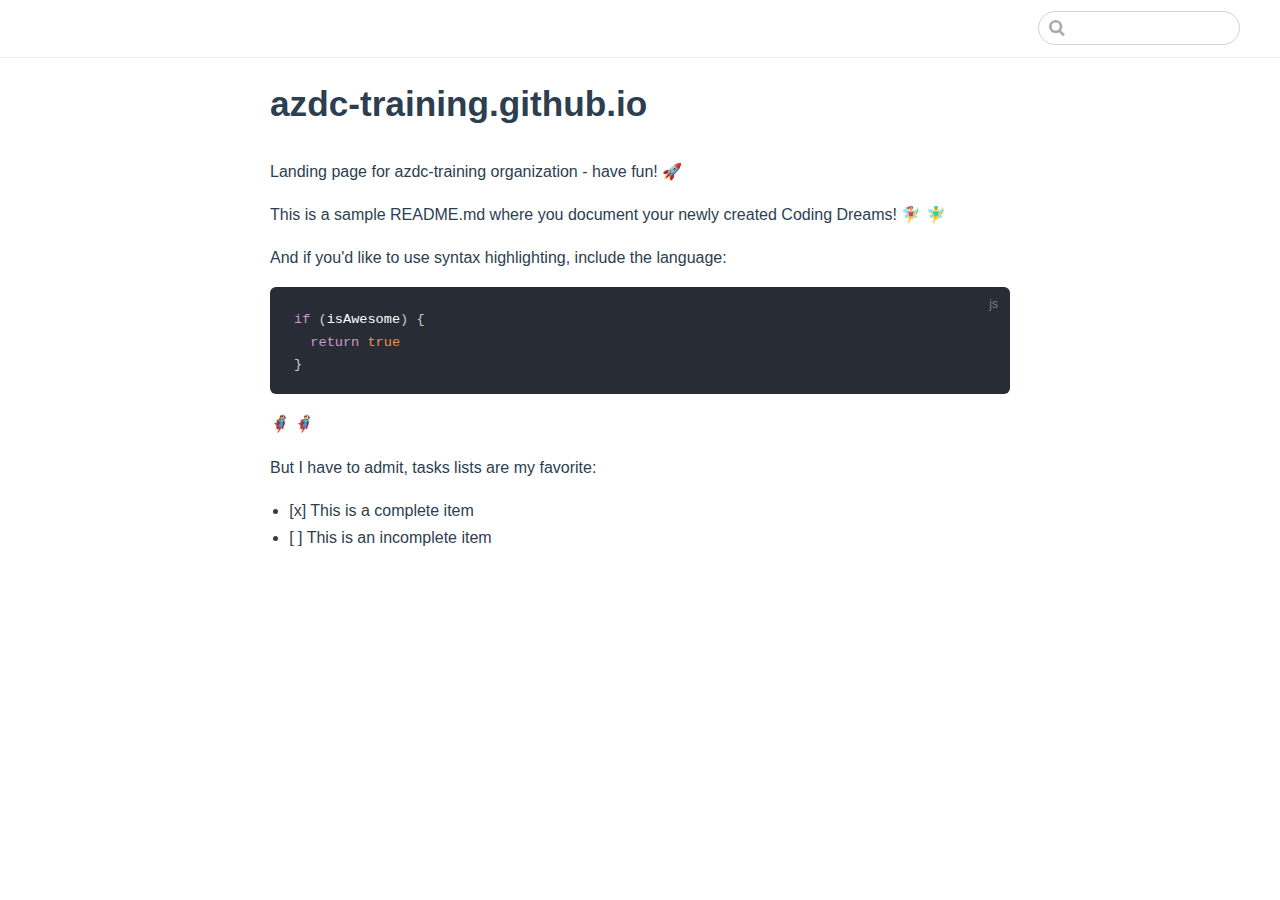
<file: index.html>
<!DOCTYPE html>
<html lang="en-US">
  <head>
    <meta charset="utf-8">
    <meta name="viewport" content="width=device-width,initial-scale=1">
    <title>azdc-training.github.io</title>
    <meta name="generator" content="VuePress 1.8.2">
    
    <meta name="description" content="">
    
    <link rel="preload" href="/assets/css/0.styles.74573ea5.css" as="style"><link rel="preload" href="/assets/js/app.3b69a062.js" as="script"><link rel="preload" href="/assets/js/2.cad198db.js" as="script"><link rel="preload" href="/assets/js/7.15e18f81.js" as="script"><link rel="prefetch" href="/assets/js/3.2408b209.js"><link rel="prefetch" href="/assets/js/4.5d9e7965.js"><link rel="prefetch" href="/assets/js/5.57866f7b.js"><link rel="prefetch" href="/assets/js/6.98d9a8f5.js">
    <link rel="stylesheet" href="/assets/css/0.styles.74573ea5.css">
  </head>
  <body>
    <div id="app" data-server-rendered="true"><div class="theme-container no-sidebar"><header class="navbar"><div class="sidebar-button"><svg xmlns="http://www.w3.org/2000/svg" aria-hidden="true" role="img" viewBox="0 0 448 512" class="icon"><path fill="currentColor" d="M436 124H12c-6.627 0-12-5.373-12-12V80c0-6.627 5.373-12 12-12h424c6.627 0 12 5.373 12 12v32c0 6.627-5.373 12-12 12zm0 160H12c-6.627 0-12-5.373-12-12v-32c0-6.627 5.373-12 12-12h424c6.627 0 12 5.373 12 12v32c0 6.627-5.373 12-12 12zm0 160H12c-6.627 0-12-5.373-12-12v-32c0-6.627 5.373-12 12-12h424c6.627 0 12 5.373 12 12v32c0 6.627-5.373 12-12 12z"></path></svg></div> <a href="/" aria-current="page" class="home-link router-link-exact-active router-link-active"></a> <div class="links"><div class="search-box"><input aria-label="Search" autocomplete="off" spellcheck="false" value=""> <!----></div> <!----></div></header> <div class="sidebar-mask"></div> <aside class="sidebar"><!---->  <!----> </aside> <main class="page"> <div class="theme-default-content content__default"><h1 id="azdc-training-github-io"><a href="#azdc-training-github-io" class="header-anchor">#</a> azdc-training.github.io</h1> <p>Landing page for azdc-training organization - have fun! 🚀</p> <p>This is a sample README.md where you document your newly created Coding Dreams! 🧚‍♀️ 🧚‍♂️</p> <p>And if you'd like to use syntax highlighting, include the language:</p> <div class="language-javascript extra-class"><pre class="language-javascript"><code><span class="token keyword">if</span> <span class="token punctuation">(</span>isAwesome<span class="token punctuation">)</span> <span class="token punctuation">{</span>
  <span class="token keyword">return</span> <span class="token boolean">true</span>
<span class="token punctuation">}</span>
</code></pre></div><p>🦸‍♀️ 🦸‍♂️</p> <p>But I have to admit, tasks lists are my favorite:</p> <ul><li>[x] This is a complete item</li> <li>[ ] This is an incomplete item</li></ul></div> <footer class="page-edit"><!----> <!----></footer> <!----> </main></div><div class="global-ui"></div></div>
    <script src="/assets/js/app.3b69a062.js" defer></script><script src="/assets/js/2.cad198db.js" defer></script><script src="/assets/js/7.15e18f81.js" defer></script>
  </body>
</html>
</file>
<file: assets/css/0.styles.74573ea5.css>
code[class*=language-],pre[class*=language-]{color:#ccc;background:none;font-family:Consolas,Monaco,Andale Mono,Ubuntu Mono,monospace;font-size:1em;text-align:left;white-space:pre;word-spacing:normal;word-break:normal;word-wrap:normal;line-height:1.5;-moz-tab-size:4;-o-tab-size:4;tab-size:4;-webkit-hyphens:none;hyphens:none}pre[class*=language-]{padding:1em;margin:.5em 0;overflow:auto}:not(pre)>code[class*=language-],pre[class*=language-]{background:#2d2d2d}:not(pre)>code[class*=language-]{padding:.1em;border-radius:.3em;white-space:normal}.token.block-comment,.token.cdata,.token.comment,.token.doctype,.token.prolog{color:#999}.token.punctuation{color:#ccc}.token.attr-name,.token.deleted,.token.namespace,.token.tag{color:#e2777a}.token.function-name{color:#6196cc}.token.boolean,.token.function,.token.number{color:#f08d49}.token.class-name,.token.constant,.token.property,.token.symbol{color:#f8c555}.token.atrule,.token.builtin,.token.important,.token.keyword,.token.selector{color:#cc99cd}.token.attr-value,.token.char,.token.regex,.token.string,.token.variable{color:#7ec699}.token.entity,.token.operator,.token.url{color:#67cdcc}.token.bold,.token.important{font-weight:700}.token.italic{font-style:italic}.token.entity{cursor:help}.token.inserted{color:green}.theme-default-content code{color:#476582;padding:.25rem .5rem;margin:0;font-size:.85em;background-color:rgba(27,31,35,.05);border-radius:3px}.theme-default-content code .token.deleted{color:#ec5975}.theme-default-content code .token.inserted{color:#3eaf7c}.theme-default-content pre,.theme-default-content pre[class*=language-]{line-height:1.4;padding:1.25rem 1.5rem;margin:.85rem 0;background-color:#282c34;border-radius:6px;overflow:auto}.theme-default-content pre[class*=language-] code,.theme-default-content pre code{color:#fff;padding:0;background-color:transparent;border-radius:0}div[class*=language-]{position:relative;background-color:#282c34;border-radius:6px}div[class*=language-] .highlight-lines{-webkit-user-select:none;user-select:none;padding-top:1.3rem;position:absolute;top:0;left:0;width:100%;line-height:1.4}div[class*=language-] .highlight-lines .highlighted{background-color:rgba(0,0,0,.66)}div[class*=language-] pre,div[class*=language-] pre[class*=language-]{background:transparent;position:relative;z-index:1}div[class*=language-]:before{position:absolute;z-index:3;top:.8em;right:1em;font-size:.75rem;color:hsla(0,0%,100%,.4)}div[class*=language-]:not(.line-numbers-mode) .line-numbers-wrapper{display:none}div[class*=language-].line-numbers-mode .highlight-lines .highlighted{position:relative}div[class*=language-].line-numbers-mode .highlight-lines .highlighted:before{content:" ";position:absolute;z-index:3;left:0;top:0;display:block;width:3.5rem;height:100%;background-color:rgba(0,0,0,.66)}div[class*=language-].line-numbers-mode pre{padding-left:4.5rem;vertical-align:middle}div[class*=language-].line-numbers-mode .line-numbers-wrapper{position:absolute;top:0;width:3.5rem;text-align:center;color:hsla(0,0%,100%,.3);padding:1.25rem 0;line-height:1.4}div[class*=language-].line-numbers-mode .line-numbers-wrapper br{-webkit-user-select:none;user-select:none}div[class*=language-].line-numbers-mode .line-numbers-wrapper .line-number{position:relative;z-index:4;-webkit-user-select:none;user-select:none;font-size:.85em}div[class*=language-].line-numbers-mode:after{content:"";position:absolute;z-index:2;top:0;left:0;width:3.5rem;height:100%;border-radius:6px 0 0 6px;border-right:1px solid rgba(0,0,0,.66);background-color:#282c34}div[class~=language-js]:before{content:"js"}div[class~=language-ts]:before{content:"ts"}div[class~=language-html]:before{content:"html"}div[class~=language-md]:before{content:"md"}div[class~=language-vue]:before{content:"vue"}div[class~=language-css]:before{content:"css"}div[class~=language-sass]:before{content:"sass"}div[class~=language-scss]:before{content:"scss"}div[class~=language-less]:before{content:"less"}div[class~=language-stylus]:before{content:"stylus"}div[class~=language-go]:before{content:"go"}div[class~=language-java]:before{content:"java"}div[class~=language-c]:before{content:"c"}div[class~=language-sh]:before{content:"sh"}div[class~=language-yaml]:before{content:"yaml"}div[class~=language-py]:before{content:"py"}div[class~=language-docker]:before{content:"docker"}div[class~=language-dockerfile]:before{content:"dockerfile"}div[class~=language-makefile]:before{content:"makefile"}div[class~=language-javascript]:before{content:"js"}div[class~=language-typescript]:before{content:"ts"}div[class~=language-markup]:before{content:"html"}div[class~=language-markdown]:before{content:"md"}div[class~=language-json]:before{content:"json"}div[class~=language-ruby]:before{content:"rb"}div[class~=language-python]:before{content:"py"}div[class~=language-bash]:before{content:"sh"}div[class~=language-php]:before{content:"php"}.custom-block .custom-block-title{font-weight:600;margin-bottom:-.4rem}.custom-block.danger,.custom-block.tip,.custom-block.warning{padding:.1rem 1.5rem;border-left-width:.5rem;border-left-style:solid;margin:1rem 0}.custom-block.tip{background-color:#f3f5f7;border-color:#42b983}.custom-block.warning{background-color:rgba(255,229,100,.3);border-color:#e7c000;color:#6b5900}.custom-block.warning .custom-block-title{color:#b29400}.custom-block.warning a{color:#2c3e50}.custom-block.danger{background-color:#ffe6e6;border-color:#c00;color:#4d0000}.custom-block.danger .custom-block-title{color:#900}.custom-block.danger a{color:#2c3e50}.custom-block.details{display:block;position:relative;border-radius:2px;margin:1.6em 0;padding:1.6em;background-color:#eee}.custom-block.details h4{margin-top:0}.custom-block.details figure:last-child,.custom-block.details p:last-child{margin-bottom:0;padding-bottom:0}.custom-block.details summary{outline:none;cursor:pointer}.arrow{display:inline-block;width:0;height:0}.arrow.up{border-bottom:6px solid #ccc}.arrow.down,.arrow.up{border-left:4px solid transparent;border-right:4px solid transparent}.arrow.down{border-top:6px solid #ccc}.arrow.right{border-left:6px solid #ccc}.arrow.left,.arrow.right{border-top:4px solid transparent;border-bottom:4px solid transparent}.arrow.left{border-right:6px solid #ccc}.theme-default-content:not(.custom){max-width:740px;margin:0 auto;padding:2rem 2.5rem}@media (max-width:959px){.theme-default-content:not(.custom){padding:2rem}}@media (max-width:419px){.theme-default-content:not(.custom){padding:1.5rem}}.table-of-contents .badge{vertical-align:middle}body,html{padding:0;margin:0;background-color:#fff}body{font-family:-apple-system,BlinkMacSystemFont,Segoe UI,Roboto,Oxygen,Ubuntu,Cantarell,Fira Sans,Droid Sans,Helvetica Neue,sans-serif;-webkit-font-smoothing:antialiased;-moz-osx-font-smoothing:grayscale;font-size:16px;color:#2c3e50}.page{padding-left:20rem}.navbar{z-index:20;right:0;height:3.6rem;background-color:#fff;box-sizing:border-box;border-bottom:1px solid #eaecef}.navbar,.sidebar-mask{position:fixed;top:0;left:0}.sidebar-mask{z-index:9;width:100vw;height:100vh;display:none}.sidebar{font-size:16px;background-color:#fff;width:20rem;position:fixed;z-index:10;margin:0;top:3.6rem;left:0;bottom:0;box-sizing:border-box;border-right:1px solid #eaecef;overflow-y:auto}.theme-default-content:not(.custom)>:first-child{margin-top:3.6rem}.theme-default-content:not(.custom) a:hover{text-decoration:underline}.theme-default-content:not(.custom) p.demo{padding:1rem 1.5rem;border:1px solid #ddd;border-radius:4px}.theme-default-content:not(.custom) img{max-width:100%}.theme-default-content.custom{padding:0;margin:0}.theme-default-content.custom img{max-width:100%}a{font-weight:500;text-decoration:none}a,p a code{color:#3eaf7c}p a code{font-weight:400}kbd{background:#eee;border:.15rem solid #ddd;border-bottom:.25rem solid #ddd;border-radius:.15rem;padding:0 .15em}blockquote{font-size:1rem;color:#999;border-left:.2rem solid #dfe2e5;margin:1rem 0;padding:.25rem 0 .25rem 1rem}blockquote>p{margin:0}ol,ul{padding-left:1.2em}strong{font-weight:600}h1,h2,h3,h4,h5,h6{font-weight:600;line-height:1.25}.theme-default-content:not(.custom)>h1,.theme-default-content:not(.custom)>h2,.theme-default-content:not(.custom)>h3,.theme-default-content:not(.custom)>h4,.theme-default-content:not(.custom)>h5,.theme-default-content:not(.custom)>h6{margin-top:-3.1rem;padding-top:4.6rem;margin-bottom:0}.theme-default-content:not(.custom)>h1:first-child,.theme-default-content:not(.custom)>h2:first-child,.theme-default-content:not(.custom)>h3:first-child,.theme-default-content:not(.custom)>h4:first-child,.theme-default-content:not(.custom)>h5:first-child,.theme-default-content:not(.custom)>h6:first-child{margin-top:-1.5rem;margin-bottom:1rem}.theme-default-content:not(.custom)>h1:first-child+.custom-block,.theme-default-content:not(.custom)>h1:first-child+p,.theme-default-content:not(.custom)>h1:first-child+pre,.theme-default-content:not(.custom)>h2:first-child+.custom-block,.theme-default-content:not(.custom)>h2:first-child+p,.theme-default-content:not(.custom)>h2:first-child+pre,.theme-default-content:not(.custom)>h3:first-child+.custom-block,.theme-default-content:not(.custom)>h3:first-child+p,.theme-default-content:not(.custom)>h3:first-child+pre,.theme-default-content:not(.custom)>h4:first-child+.custom-block,.theme-default-content:not(.custom)>h4:first-child+p,.theme-default-content:not(.custom)>h4:first-child+pre,.theme-default-content:not(.custom)>h5:first-child+.custom-block,.theme-default-content:not(.custom)>h5:first-child+p,.theme-default-content:not(.custom)>h5:first-child+pre,.theme-default-content:not(.custom)>h6:first-child+.custom-block,.theme-default-content:not(.custom)>h6:first-child+p,.theme-default-content:not(.custom)>h6:first-child+pre{margin-top:2rem}h1:focus .header-anchor,h1:hover .header-anchor,h2:focus .header-anchor,h2:hover .header-anchor,h3:focus .header-anchor,h3:hover .header-anchor,h4:focus .header-anchor,h4:hover .header-anchor,h5:focus .header-anchor,h5:hover .header-anchor,h6:focus .header-anchor,h6:hover .header-anchor{opacity:1}h1{font-size:2.2rem}h2{font-size:1.65rem;padding-bottom:.3rem;border-bottom:1px solid #eaecef}h3{font-size:1.35rem}a.header-anchor{font-size:.85em;float:left;margin-left:-.87em;padding-right:.23em;margin-top:.125em;opacity:0}a.header-anchor:focus,a.header-anchor:hover{text-decoration:none}.line-number,code,kbd{font-family:source-code-pro,Menlo,Monaco,Consolas,Courier New,monospace}ol,p,ul{line-height:1.7}hr{border:0;border-top:1px solid #eaecef}table{border-collapse:collapse;margin:1rem 0;display:block;overflow-x:auto}tr{border-top:1px solid #dfe2e5}tr:nth-child(2n){background-color:#f6f8fa}td,th{border:1px solid #dfe2e5;padding:.6em 1em}.theme-container.sidebar-open .sidebar-mask{display:block}.theme-container.no-navbar .theme-default-content:not(.custom)>h1,.theme-container.no-navbar h2,.theme-container.no-navbar h3,.theme-container.no-navbar h4,.theme-container.no-navbar h5,.theme-container.no-navbar h6{margin-top:1.5rem;padding-top:0}.theme-container.no-navbar .sidebar{top:0}@media (min-width:720px){.theme-container.no-sidebar .sidebar{display:none}.theme-container.no-sidebar .page{padding-left:0}}@media (max-width:959px){.sidebar{font-size:15px;width:16.4rem}.page{padding-left:16.4rem}}@media (max-width:719px){.sidebar{top:0;padding-top:3.6rem;transform:translateX(-100%);transition:transform .2s ease}.page{padding-left:0}.theme-container.sidebar-open .sidebar{transform:translateX(0)}.theme-container.no-navbar .sidebar{padding-top:0}}@media (max-width:419px){h1{font-size:1.9rem}.theme-default-content div[class*=language-]{margin:.85rem -1.5rem;border-radius:0}}#nprogress{pointer-events:none}#nprogress .bar{background:#3eaf7c;position:fixed;z-index:1031;top:0;left:0;width:100%;height:2px}#nprogress .peg{display:block;position:absolute;right:0;width:100px;height:100%;box-shadow:0 0 10px #3eaf7c,0 0 5px #3eaf7c;opacity:1;transform:rotate(3deg) translateY(-4px)}#nprogress .spinner{display:block;position:fixed;z-index:1031;top:15px;right:15px}#nprogress .spinner-icon{width:18px;height:18px;box-sizing:border-box;border-color:#3eaf7c transparent transparent #3eaf7c;border-style:solid;border-width:2px;border-radius:50%;animation:nprogress-spinner .4s linear infinite}.nprogress-custom-parent{overflow:hidden;position:relative}.nprogress-custom-parent #nprogress .bar,.nprogress-custom-parent #nprogress .spinner{position:absolute}@keyframes nprogress-spinner{0%{transform:rotate(0deg)}to{transform:rotate(1turn)}}.icon.outbound{color:#aaa;display:inline-block;vertical-align:middle;position:relative;top:-1px}.sr-only{position:absolute;width:1px;height:1px;padding:0;margin:-1px;overflow:hidden;clip:rect(0,0,0,0);white-space:nowrap;border-width:0}.home{padding:3.6rem 2rem 0;max-width:960px;margin:0 auto;display:block}.home .hero{text-align:center}.home .hero img{max-width:100%;max-height:280px;display:block;margin:3rem auto 1.5rem}.home .hero h1{font-size:3rem}.home .hero .action,.home .hero .description,.home .hero h1{margin:1.8rem auto}.home .hero .description{max-width:35rem;font-size:1.6rem;line-height:1.3;color:#6a8bad}.home .hero .action-button{display:inline-block;font-size:1.2rem;color:#fff;background-color:#3eaf7c;padding:.8rem 1.6rem;border-radius:4px;transition:background-color .1s ease;box-sizing:border-box;border-bottom:1px solid #389d70}.home .hero .action-button:hover{background-color:#4abf8a}.home .features{border-top:1px solid #eaecef;padding:1.2rem 0;margin-top:2.5rem;display:flex;flex-wrap:wrap;align-items:flex-start;align-content:stretch;justify-content:space-between}.home .feature{flex-grow:1;flex-basis:30%;max-width:30%}.home .feature h2{font-size:1.4rem;font-weight:500;border-bottom:none;padding-bottom:0;color:#3a5169}.home .feature p{color:#4e6e8e}.home .footer{padding:2.5rem;border-top:1px solid #eaecef;text-align:center;color:#4e6e8e}@media (max-width:719px){.home .features{flex-direction:column}.home .feature{max-width:100%;padding:0 2.5rem}}@media (max-width:419px){.home{padding-left:1.5rem;padding-right:1.5rem}.home .hero img{max-height:210px;margin:2rem auto 1.2rem}.home .hero h1{font-size:2rem}.home .hero .action,.home .hero .description,.home .hero h1{margin:1.2rem auto}.home .hero .description{font-size:1.2rem}.home .hero .action-button{font-size:1rem;padding:.6rem 1.2rem}.home .feature h2{font-size:1.25rem}}.search-box{display:inline-block;position:relative;margin-right:1rem}.search-box input{cursor:text;width:10rem;height:2rem;color:#4e6e8e;display:inline-block;border:1px solid #cfd4db;border-radius:2rem;font-size:.9rem;line-height:2rem;padding:0 .5rem 0 2rem;outline:none;transition:all .2s ease;background:#fff url(/assets/img/search.83621669.svg) .6rem .5rem no-repeat;background-size:1rem}.search-box input:focus{cursor:auto;border-color:#3eaf7c}.search-box .suggestions{background:#fff;width:20rem;position:absolute;top:2rem;border:1px solid #cfd4db;border-radius:6px;padding:.4rem;list-style-type:none}.search-box .suggestions.align-right{right:0}.search-box .suggestion{line-height:1.4;padding:.4rem .6rem;border-radius:4px;cursor:pointer}.search-box .suggestion a{white-space:normal;color:#5d82a6}.search-box .suggestion a .page-title{font-weight:600}.search-box .suggestion a .header{font-size:.9em;margin-left:.25em}.search-box .suggestion.focused{background-color:#f3f4f5}.search-box .suggestion.focused a{color:#3eaf7c}@media (max-width:959px){.search-box input{cursor:pointer;width:0;border-color:transparent;position:relative}.search-box input:focus{cursor:text;left:0;width:10rem}}@media (-ms-high-contrast:none){.search-box input{height:2rem}}@media (max-width:959px) and (min-width:719px){.search-box .suggestions{left:0}}@media (max-width:719px){.search-box{margin-right:0}.search-box input{left:1rem}.search-box .suggestions{right:0}}@media (max-width:419px){.search-box .suggestions{width:calc(100vw - 4rem)}.search-box input:focus{width:8rem}}.sidebar-button{cursor:pointer;display:none;width:1.25rem;height:1.25rem;position:absolute;padding:.6rem;top:.6rem;left:1rem}.sidebar-button .icon{display:block;width:1.25rem;height:1.25rem}@media (max-width:719px){.sidebar-button{display:block}}.dropdown-enter,.dropdown-leave-to{height:0!important}.dropdown-wrapper{cursor:pointer}.dropdown-wrapper .dropdown-title,.dropdown-wrapper .mobile-dropdown-title{display:block;font-size:.9rem;font-family:inherit;cursor:inherit;padding:inherit;line-height:1.4rem;background:transparent;border:none;font-weight:500;color:#2c3e50}.dropdown-wrapper .dropdown-title:hover,.dropdown-wrapper .mobile-dropdown-title:hover{border-color:transparent}.dropdown-wrapper .dropdown-title .arrow,.dropdown-wrapper .mobile-dropdown-title .arrow{vertical-align:middle;margin-top:-1px;margin-left:.4rem}.dropdown-wrapper .mobile-dropdown-title{display:none;font-weight:600}.dropdown-wrapper .mobile-dropdown-title font-size inherit:hover{color:#3eaf7c}.dropdown-wrapper .nav-dropdown .dropdown-item{color:inherit;line-height:1.7rem}.dropdown-wrapper .nav-dropdown .dropdown-item h4{margin:.45rem 0 0;border-top:1px solid #eee;padding:1rem 1.5rem .45rem 1.25rem}.dropdown-wrapper .nav-dropdown .dropdown-item .dropdown-subitem-wrapper{padding:0;list-style:none}.dropdown-wrapper .nav-dropdown .dropdown-item .dropdown-subitem-wrapper .dropdown-subitem{font-size:.9em}.dropdown-wrapper .nav-dropdown .dropdown-item a{display:block;line-height:1.7rem;position:relative;border-bottom:none;font-weight:400;margin-bottom:0;padding:0 1.5rem 0 1.25rem}.dropdown-wrapper .nav-dropdown .dropdown-item a.router-link-active,.dropdown-wrapper .nav-dropdown .dropdown-item a:hover{color:#3eaf7c}.dropdown-wrapper .nav-dropdown .dropdown-item a.router-link-active:after{content:"";width:0;height:0;border-left:5px solid #3eaf7c;border-top:3px solid transparent;border-bottom:3px solid transparent;position:absolute;top:calc(50% - 2px);left:9px}.dropdown-wrapper .nav-dropdown .dropdown-item:first-child h4{margin-top:0;padding-top:0;border-top:0}@media (max-width:719px){.dropdown-wrapper.open .dropdown-title{margin-bottom:.5rem}.dropdown-wrapper .dropdown-title{display:none}.dropdown-wrapper .mobile-dropdown-title{display:block}.dropdown-wrapper .nav-dropdown{transition:height .1s ease-out;overflow:hidden}.dropdown-wrapper .nav-dropdown .dropdown-item h4{border-top:0;margin-top:0;padding-top:0}.dropdown-wrapper .nav-dropdown .dropdown-item>a,.dropdown-wrapper .nav-dropdown .dropdown-item h4{font-size:15px;line-height:2rem}.dropdown-wrapper .nav-dropdown .dropdown-item .dropdown-subitem{font-size:14px;padding-left:1rem}}@media (min-width:719px){.dropdown-wrapper{height:1.8rem}.dropdown-wrapper.open .nav-dropdown,.dropdown-wrapper:hover .nav-dropdown{display:block!important}.dropdown-wrapper.open:blur{display:none}.dropdown-wrapper .nav-dropdown{display:none;height:auto!important;box-sizing:border-box;max-height:calc(100vh - 2.7rem);overflow-y:auto;position:absolute;top:100%;right:0;background-color:#fff;padding:.6rem 0;border:1px solid;border-color:#ddd #ddd #ccc;text-align:left;border-radius:.25rem;white-space:nowrap;margin:0}}.nav-links{display:inline-block}.nav-links a{line-height:1.4rem;color:inherit}.nav-links a.router-link-active,.nav-links a:hover{color:#3eaf7c}.nav-links .nav-item{position:relative;display:inline-block;margin-left:1.5rem;line-height:2rem}.nav-links .nav-item:first-child{margin-left:0}.nav-links .repo-link{margin-left:1.5rem}@media (max-width:719px){.nav-links .nav-item,.nav-links .repo-link{margin-left:0}}@media (min-width:719px){.nav-links a.router-link-active,.nav-links a:hover{color:#2c3e50}.nav-item>a:not(.external).router-link-active,.nav-item>a:not(.external):hover{margin-bottom:-2px;border-bottom:2px solid #46bd87}}.navbar{padding:.7rem 1.5rem;line-height:2.2rem}.navbar a,.navbar img,.navbar span{display:inline-block}.navbar .logo{height:2.2rem;min-width:2.2rem;margin-right:.8rem;vertical-align:top}.navbar .site-name{font-size:1.3rem;font-weight:600;color:#2c3e50;position:relative}.navbar .links{padding-left:1.5rem;box-sizing:border-box;background-color:#fff;white-space:nowrap;font-size:.9rem;position:absolute;right:1.5rem;top:.7rem;display:flex}.navbar .links .search-box{flex:0 0 auto;vertical-align:top}@media (max-width:719px){.navbar{padding-left:4rem}.navbar .can-hide{display:none}.navbar .links{padding-left:1.5rem}.navbar .site-name{width:calc(100vw - 9.4rem);overflow:hidden;white-space:nowrap;text-overflow:ellipsis}}.page-edit{max-width:740px;margin:0 auto;padding:2rem 2.5rem}@media (max-width:959px){.page-edit{padding:2rem}}@media (max-width:419px){.page-edit{padding:1.5rem}}.page-edit{padding-top:1rem;padding-bottom:1rem;overflow:auto}.page-edit .edit-link{display:inline-block}.page-edit .edit-link a{color:#4e6e8e;margin-right:.25rem}.page-edit .last-updated{float:right;font-size:.9em}.page-edit .last-updated .prefix{font-weight:500;color:#4e6e8e}.page-edit .last-updated .time{font-weight:400;color:#767676}@media (max-width:719px){.page-edit .edit-link{margin-bottom:.5rem}.page-edit .last-updated{font-size:.8em;float:none;text-align:left}}.page-nav{max-width:740px;margin:0 auto;padding:2rem 2.5rem}@media (max-width:959px){.page-nav{padding:2rem}}@media (max-width:419px){.page-nav{padding:1.5rem}}.page-nav{padding-top:1rem;padding-bottom:0}.page-nav .inner{min-height:2rem;margin-top:0;border-top:1px solid #eaecef;padding-top:1rem;overflow:auto}.page-nav .next{float:right}.page{padding-bottom:2rem;display:block}.sidebar-group .sidebar-group{padding-left:.5em}.sidebar-group:not(.collapsable) .sidebar-heading:not(.clickable){cursor:auto;color:inherit}.sidebar-group.is-sub-group{padding-left:0}.sidebar-group.is-sub-group>.sidebar-heading{font-size:.95em;line-height:1.4;font-weight:400;padding-left:2rem}.sidebar-group.is-sub-group>.sidebar-heading:not(.clickable){opacity:.5}.sidebar-group.is-sub-group>.sidebar-group-items{padding-left:1rem}.sidebar-group.is-sub-group>.sidebar-group-items>li>.sidebar-link{font-size:.95em;border-left:none}.sidebar-group.depth-2>.sidebar-heading{border-left:none}.sidebar-heading{color:#2c3e50;transition:color .15s ease;cursor:pointer;font-size:1.1em;font-weight:700;padding:.35rem 1.5rem .35rem 1.25rem;width:100%;box-sizing:border-box;margin:0;border-left:.25rem solid transparent}.sidebar-heading.open,.sidebar-heading:hover{color:inherit}.sidebar-heading .arrow{position:relative;top:-.12em;left:.5em}.sidebar-heading.clickable.active{font-weight:600;color:#3eaf7c;border-left-color:#3eaf7c}.sidebar-heading.clickable:hover{color:#3eaf7c}.sidebar-group-items{transition:height .1s ease-out;font-size:.95em;overflow:hidden}.sidebar .sidebar-sub-headers{padding-left:1rem;font-size:.95em}a.sidebar-link{font-size:1em;font-weight:400;display:inline-block;color:#2c3e50;border-left:.25rem solid transparent;padding:.35rem 1rem .35rem 1.25rem;line-height:1.4;width:100%;box-sizing:border-box}a.sidebar-link:hover{color:#3eaf7c}a.sidebar-link.active{font-weight:600;color:#3eaf7c;border-left-color:#3eaf7c}.sidebar-group a.sidebar-link{padding-left:2rem}.sidebar-sub-headers a.sidebar-link{padding-top:.25rem;padding-bottom:.25rem;border-left:none}.sidebar-sub-headers a.sidebar-link.active{font-weight:500}.sidebar ul{padding:0;margin:0;list-style-type:none}.sidebar a{display:inline-block}.sidebar .nav-links{display:none;border-bottom:1px solid #eaecef;padding:.5rem 0 .75rem}.sidebar .nav-links a{font-weight:600}.sidebar .nav-links .nav-item,.sidebar .nav-links .repo-link{display:block;line-height:1.25rem;font-size:1.1em;padding:.5rem 0 .5rem 1.5rem}.sidebar>.sidebar-links{padding:1.5rem 0}.sidebar>.sidebar-links>li>a.sidebar-link{font-size:1.1em;line-height:1.7;font-weight:700}.sidebar>.sidebar-links>li:not(:first-child){margin-top:.75rem}@media (max-width:719px){.sidebar .nav-links{display:block}.sidebar .nav-links .dropdown-wrapper .nav-dropdown .dropdown-item a.router-link-active:after{top:calc(1rem - 2px)}.sidebar>.sidebar-links{padding:1rem 0}}.badge[data-v-339828b9]{display:inline-block;font-size:14px;height:18px;line-height:18px;border-radius:3px;padding:0 6px;color:#fff}.badge.green[data-v-339828b9],.badge.tip[data-v-339828b9],.badge[data-v-339828b9]{background-color:#42b983}.badge.error[data-v-339828b9]{background-color:#da5961}.badge.warn[data-v-339828b9],.badge.warning[data-v-339828b9],.badge.yellow[data-v-339828b9]{background-color:#e7c000}.badge+.badge[data-v-339828b9]{margin-left:5px}.theme-code-block[data-v-c3aad954]{display:none}.theme-code-block__active[data-v-c3aad954]{display:block}.theme-code-block>pre[data-v-c3aad954]{background-color:orange}.theme-code-group__nav[data-v-1cde0087]{margin-bottom:-35px;background-color:#282c34;padding-bottom:22px;border-top-left-radius:6px;border-top-right-radius:6px;padding-left:10px;padding-top:10px}.theme-code-group__ul[data-v-1cde0087]{margin:auto 0;padding-left:0;display:inline-flex;list-style:none}.theme-code-group__nav-tab[data-v-1cde0087]{border:0;padding:5px;cursor:pointer;background-color:transparent;font-size:.85em;line-height:1.4;color:hsla(0,0%,100%,.9);font-weight:600}.theme-code-group__nav-tab-active[data-v-1cde0087]{border-bottom:1px solid #42b983}.pre-blank[data-v-1cde0087]{color:#42b983}
</file>
